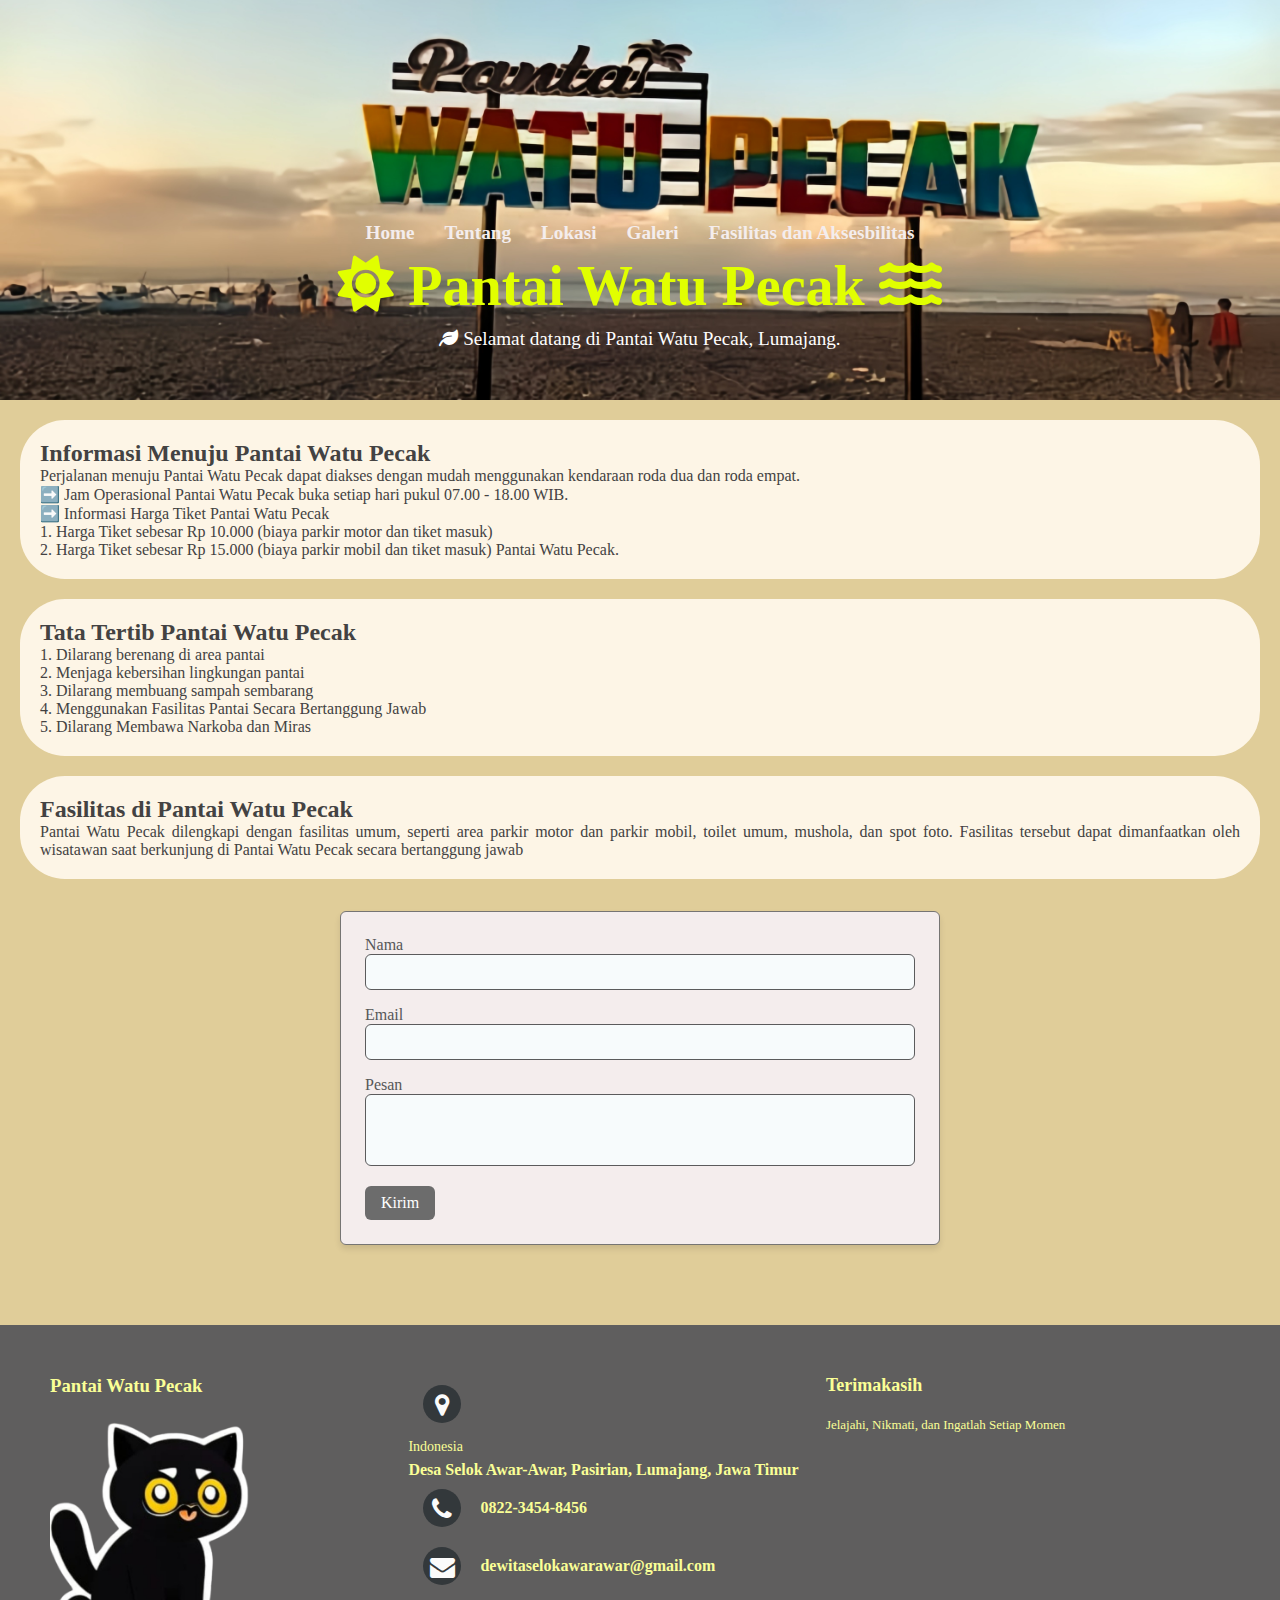
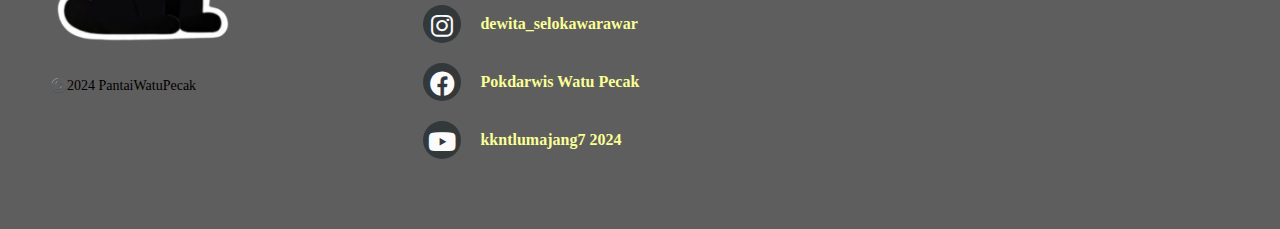
<file: index.html>
<!DOCTYPE html>
<html lang="en">
<head>
    <meta charset="UTF-8">
    <meta name="viewport" content="width=device-width, initial-scale=1, maximum-scale=1, user-scalable=no">
    <title>Pantai Watu Pecak - Surga Wisata di Lumajang</title>
    <link rel="stylesheet" href="style.css">
    <link rel="stylesheet" href="https://cdnjs.cloudflare.com/ajax/libs/font-awesome/6.0.0-beta3/css/all.min.css">
    <link rel="stylesheet" href="https://cdnjs.cloudflare.com/ajax/libs/font-awesome/4.7.0/css/font-awesome.min.css">
</head>
<body>
    <div style="text-align: justify">
   <header>
    <!-- Tombol Hamburger -->
    <div class="hamburger" onclick="toggleMenu()">
        <div class="bar"></div>
        <div class="bar"></div>
        <div class="bar"></div>
    </div>

    <!-- Navigasi -->
    <nav>
        <ul>
            <li><a href="home.html">Home</a></li>
            <li><a href="index.html">Tentang</a></li>
            <li><a href="location.html">Lokasi</a></li>
            <li><a href="gallery.html">Galeri</a></li>
            <li><a href="facilities.html">Fasilitas dan Aksesbilitas</a></li>
        </ul>
    </nav> 
        <script src="script.js"> </script>
        <div class="overlay"></div>
        <img src="images/WhatsApp Image 2024-12-17 at 08.50.34_96107325.jpg" alt="Pantai Watu Pecak" class="header-image">
        <h1>
            <div class="overlay"></div>
            <h1>
                <i class="fas fa-sun"></i> Pantai Watu Pecak <i class="fas fa-water"></i>
            </h1>
            <p>
                <i class="fas fa-leaf"></i> Selamat datang di Pantai Watu Pecak, Lumajang.
            </p> 
 </header>


    <section id="about">
        <h2>Informasi Menuju Pantai Watu Pecak</h2>
        <p>Perjalanan menuju Pantai Watu Pecak dapat diakses dengan mudah menggunakan kendaraan roda dua dan roda empat.</p>
        <p>➡️ Jam Operasional Pantai Watu Pecak buka setiap hari pukul 07.00 - 18.00 WIB.<br/> 
           ➡️ Informasi Harga Tiket Pantai Watu Pecak<br/>
            1. Harga Tiket sebesar Rp 10.000 (biaya parkir motor dan tiket masuk)<br/> 
            2. Harga Tiket sebesar Rp 15.000 (biaya parkir mobil dan tiket masuk) Pantai Watu Pecak.</p>
    </section>

    <section id="Tata Tertib Pantai Watu Pecak">
        <h2>Tata Tertib Pantai Watu Pecak</h2>
        <p>1. Dilarang berenang di area pantai</p>
        <p>2. Menjaga kebersihan lingkungan pantai</p>
        <p>3. Dilarang membuang sampah sembarang</p>
        <p>4. Menggunakan Fasilitas Pantai Secara Bertanggung Jawab</p>
        <p>5. Dilarang Membawa Narkoba dan Miras</p>
    </section>

    <section id="Fasilitas dan Aksesbilitas">
        <h2>Fasilitas di Pantai Watu Pecak</h2>
        <p>Pantai Watu Pecak dilengkapi dengan fasilitas umum, seperti area parkir motor dan parkir mobil, toilet umum, mushola, dan spot foto.
            Fasilitas tersebut dapat dimanfaatkan oleh wisatawan saat berkunjung di Pantai Watu Pecak secara bertanggung jawab
        </p>
    </section>

    </section>

    <form name='submit-to-google-sheet'>
        <div class="mb-3">
            <label for="name" class="form-label">Nama</label>
            <input type="text" class="form-control" id="name" aria-describedby="name" name="Nama" />
        </div>
        <div class="mb-3">
            <label for="email" class="form-label">Email</label>
            <input type="email" class="form-control" id="email" aria-describedby="email" name="Email" />
        </div>
        <div class="mb-3">
            <label for="pesan" class="form-label">Pesan</label>
            <textarea class="form-control" id="pesan" rows="3" name="Pesan"></textarea>
        </div>
        <button type="submit" class="btn btn-primary btn-kirim">Kirim</button>
        </form>
        <script>
            const scriptURL = 'https://script.google.com/macros/s/AKfycbyMg9vD2PwAyqrtf3FV-B6Zjp21jRnMVB81k-hJqpawW0wEoLpkdBUM-FwA8fPELCKyEw/exec';
            const form = document.forms['submit-to-google-sheet'];
            const btnKirim = document.querySelector('.btn-kirim');
          
            form.addEventListener('submit', (e) => {
              e.preventDefault();
              // ketika tombol submit diklik
              // tampilkan tombol loading, hilangkan tombol kirim
              btnKirim.classList.toggle('d-none');
              fetch(scriptURL, { method: 'POST', body: new FormData(form)})
                .then(response => {
                  // tampilkan tombol kirim, hilangkan tombol loading
                  btnKirim.classList.toggle('d-none');
                //reset
                    form.reset();
                  console.log('Success!', response);
                })
                .catch(error => console.error('Error!', error.message));
            });
          </script>
          <style class="css">
        /* Styling for alert */
.alert {
  padding: 1rem;
  border-radius: 0.375rem;
  border: 1px solid transparent;
  font-size: 1rem;
  box-shadow: 0 4px 6px rgba(0, 0, 0, 0.1);
}
.alert-success {
  color: #155724;
  background-color: #cce5ff;
  border-color: #004085;
  background-image: url('https://example.com/wave-pattern.png'); /* Replace with a wave-themed background image */
  background-size: cover;
}
.alert-dismissible .btn-close {
  position: absolute;
  top: 0.75rem;
  right: 1rem;
  background: none;
  border: none;
}

/* Styling for form */
form {
  max-width: 600px;
  margin: 2rem auto;
  padding: 1.5rem;
  border: 1px solid #767573;
  border-radius: 0.375rem;
  background-color:rgb(244, 237, 237);
  background-image: url('https://example.com/sand-texture.png'); /* Replace with a sand-themed background image */
  background-size: cover;
  box-shadow: 0 4px 6px rgba(0, 0, 0, 0.1);
}

.mb-3 {
  margin-bottom: 1rem;
}

.form-label {
  font-weight: 500;
  color: #565758;
}

.form-control {
  width: 100%;
  padding: 0.5rem;
  font-size: 1rem;
  border: 1px solid #5b5b5c;
  border-radius: 0.375rem;
  background-color: #f7fbfc;
  background-image: url('https://example.com/wave-light.png'); /* Replace with a subtle wave background */
}
.form-control:focus {
  border-color: #656565;
  outline: 0;
  box-shadow: 0 0 0 0.25rem rgba(107, 109, 110, 0.5);
}

textarea.form-control {
  resize: none;
}

/* Button styles */
.btn {
  padding: 0.5rem 1rem;
  font-size: 1rem;
  font-weight: 500;
  color: #fff;
  background-color: #6c6c6c;
  border: none;
  border-radius: 0.375rem;
  cursor: pointer;
  transition: background-color 0.3s;
}

.btn:hover {
  background-color: #6b6b6b;
}

.btn:disabled {
  background-color: #5f6162;
  cursor: not-allowed;
}

.btn-loading {
  display: inline-flex;
  align-items: center;
}

.spinner-border {
  margin-right: 0.5rem;
}

/* Responsive adjustments */
@media (max-width: 520px) {
  form {
    padding: 1rem;
  }

  .form-label {
    font-size: 0.875rem;
  }

  .form-control {
    font-size: 0.875rem;
  }

  .btn {
    font-size: 0.875rem;
    padding: 0.5rem 0.75rem;
  }
}

          </style>
    </body>
    </html>
    
    <footer class="footer">
      <div class="footer-left">
        <h3>Pantai Watu Pecak</h3>
        <div class="logo">
          <img src="images/Screenshot_20241228_225808-removebg-preview.png" alt="">
        </div>
          <p class="footer-copyright">©️2024 PantaiWatuPecak</p>
      </div>
        
        <div class="footer-center">
          <div>
            <i class="fa fa-map-marker"></i>
            <p><span>Indonesia</span> Desa Selok Awar-Awar, Pasirian, Lumajang, Jawa Timur</p>
          </div>
          <div>
            <i class="fa fa-phone"></i>
            <p>0822-3454-8456</p>
          </div>
          <div>
            <i class="fa fa-envelope"></i>
            <p><a href="#">dewitaselokawarawar@gmail.com</a></p>
          </div>
            <div>
            <i class="fa-brands fa-instagram"></i>
            <p><a href="#">dewita_selokawarawar</a></p>
          </div>
            <div>
            <i class="fa-brands fa-facebook"></i>
            <p><a href="#">Pokdarwis Watu Pecak</a></p>
          </div>
            <div>
            <i class="fa-brands fa-youtube"></i>
            <p><a href="#">kkntlumajang7 2024</a></p>
          </div>
        </div>
        <div class="footer-right">
          <p class="footer-about">
          <span>Terimakasih</span>
          Jelajahi, Nikmati, dan Ingatlah Setiap Momen
          </p>
        </div>


    </footer>
    
    
    

</body>
</html>
</file>
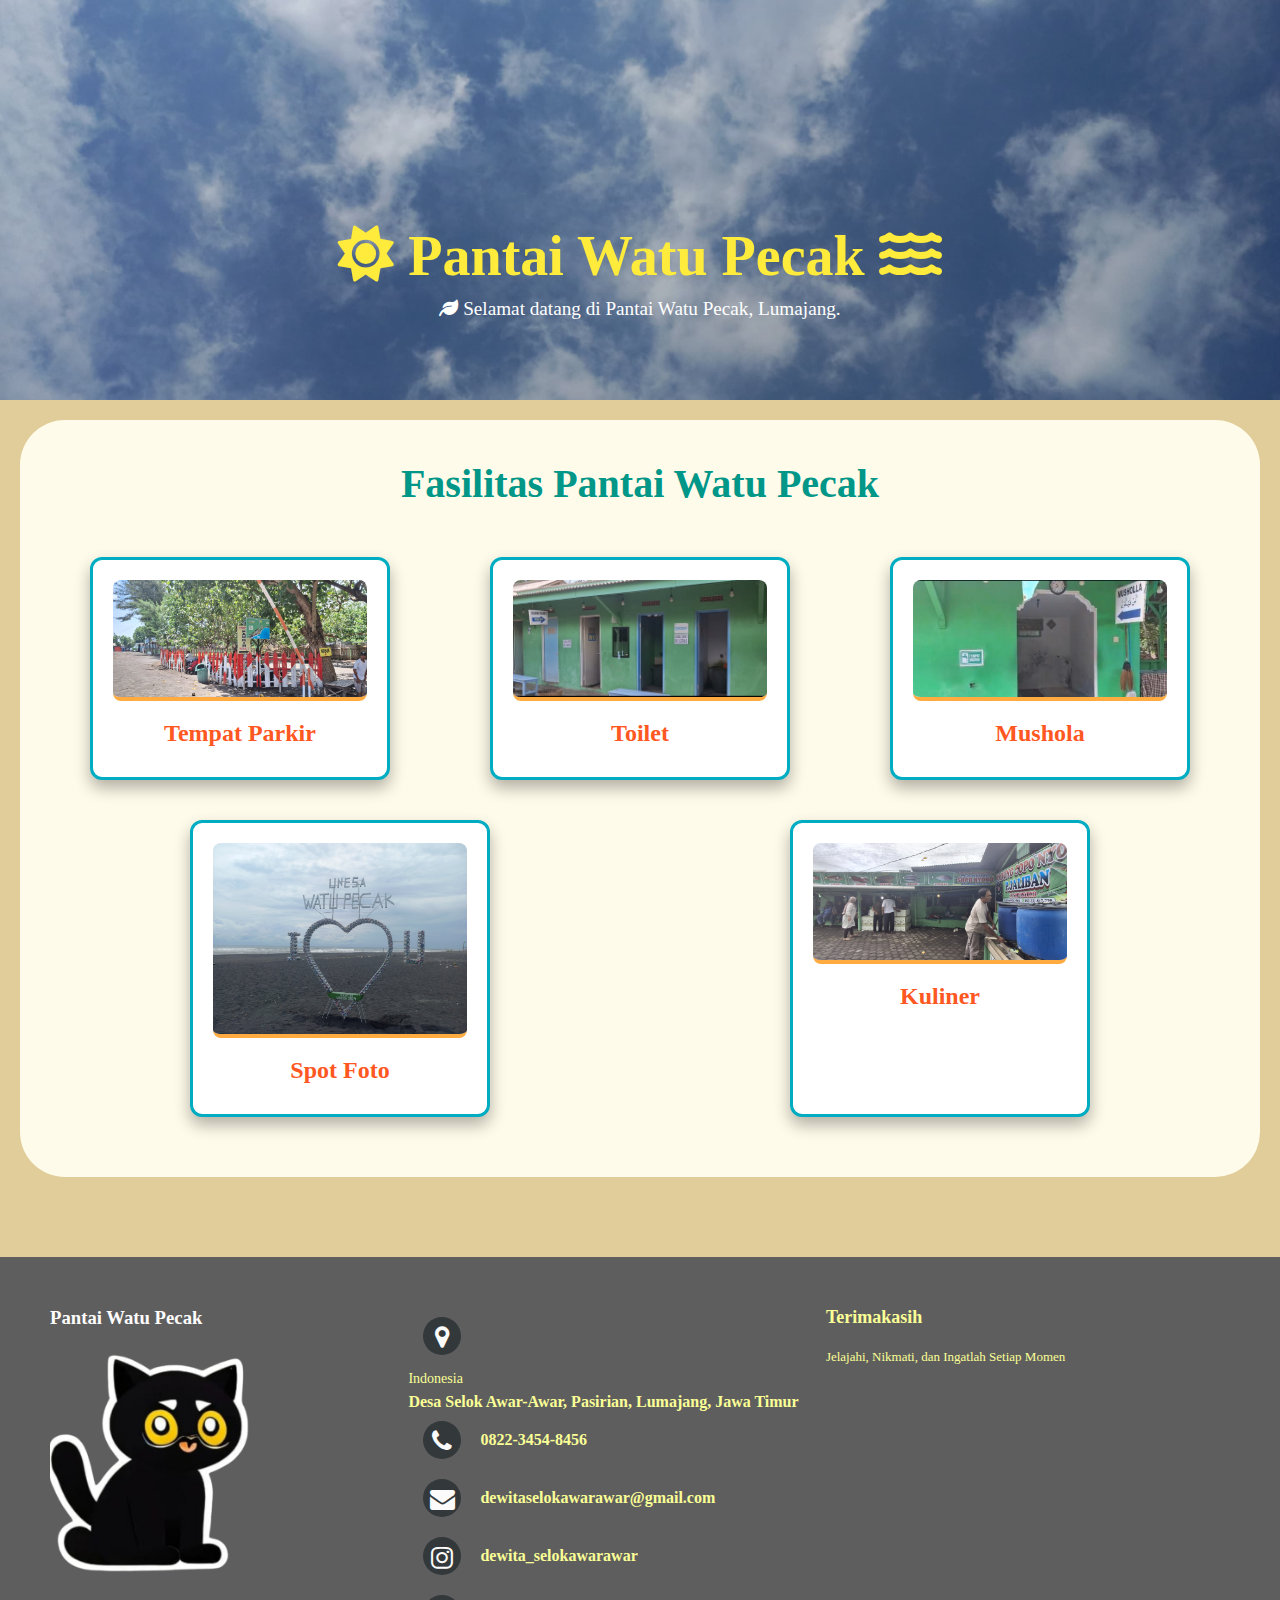
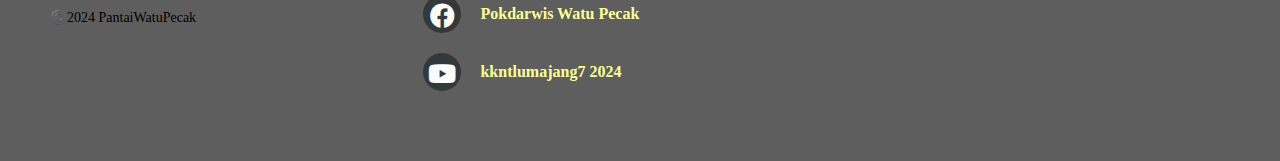
<file: facilities.html>
<!DOCTYPE html>
<html lang="id">
<head>
    <meta charset="UTF-8">
    <meta name="viewport" content="width=device-width, initial-scale=1, maximum-scale=1, user-scalable=no">
    <title>Pantai Watu Pecak - Home</title>
    <link rel="stylesheet" href="style.css">
    <link rel="stylesheet" href="https://cdnjs.cloudflare.com/ajax/libs/font-awesome/6.0.0-beta3/css/all.min.css">
    <link rel="stylesheet" href="https://cdnjs.cloudflare.com/ajax/libs/font-awesome/4.7.0/css/font-awesome.min.css">
</head>
<body>
    <header>
        <div class="overlay"></div>
    <img src="images/awan.jpg" alt="Pantai Watu Pecak" class="header-image">
    <h1>
        <div class="overlay"></div>
        <h1>
            <i class="fas fa-sun"></i> Pantai Watu Pecak <i class="fas fa-water"></i>
        </h1>
        <p>
            <i class="fas fa-leaf"></i> Selamat datang di Pantai Watu Pecak, Lumajang.
        </p>
    </header>

    <section id="aktivitas">
        <h2>Fasilitas Pantai Watu Pecak</h2>
        <div class="activity">
            <img src="images/Tempat parkir.jpg" alt="Tempat Parkir">
            <h3>Tempat Parkir</h3>
        </div>
        <div class="activity">
            <img src="images/Toilet.jpg" alt="Toilet">
            <h3>Toilet</h3>
        </div>
        <div class="activity">
            <img src="images/musholla.jpg" alt="Musholla">
            <h3>Mushola</h3>
        </div>
        <div class="activity">
            <img src="images/Spot Foto Love.jpg" alt="Spot Foto">
            <h3>Spot Foto</h3>
        </div>
        <div class="activity">
            <img src="images/warung kuliner.jpg" alt="Kuliner">
            <h3>Kuliner</h3>
        </div>
        
        <!-- Tambahkan aktivitas lainnya dengan cara yang sama -->
    </section>

    <footer class="footer">
        <div class="footer-left">
          <h3>Pantai Watu Pecak</h3>
          <div class="logo">
            <img src="images/Screenshot_20241228_225808-removebg-preview.png" alt="">
          </div>
            <p class="footer-copyright">©️2024 PantaiWatuPecak</p>
        </div>
          
          <div class="footer-center">
            <div>
              <i class="fa fa-map-marker"></i>
              <p><span>Indonesia</span> Desa Selok Awar-Awar, Pasirian, Lumajang, Jawa Timur</p>
            </div>
            <div>
              <i class="fa fa-phone"></i>
              <p>0822-3454-8456</p>
            </div>
            <div>
              <i class="fa fa-envelope"></i>
              <p><a href="#">dewitaselokawarawar@gmail.com</a></p>
            </div>
              <div>
              <i class="fa-brands fa-instagram"></i>
              <p><a href="#">dewita_selokawarawar</a></p>
            </div>
              <div>
              <i class="fa-brands fa-facebook"></i>
              <p><a href="#">Pokdarwis Watu Pecak</a></p>
            </div>
              <div>
              <i class="fa-brands fa-youtube"></i>
              <p><a href="#">kkntlumajang7 2024</a></p>
            </div>
          </div>
          <div class="footer-right">
            <p class="footer-about">
            <span>Terimakasih</span>
            Jelajahi, Nikmati, dan Ingatlah Setiap Momen
            </p>
          </div>
  
      </footer>
</body>
</html>



<style class="css">
 * {
    margin: 0;
    padding: 0;
    box-sizing: border-box;
    font-family: 'Times New Roman', Times, serif, sans-serif;
}

body {
    background-color: rgb(224, 205, 153);
    background-size: cover;
    background-attachment: fixed;
    color: #333333;
    font-family: 'Times New Roman', Times, serif, sans-serif;
    margin: 0;
    padding: 0;
    font-size: 16px;
}

header {
    position: relative;
    color: #ffffff;
    text-align: center;
    padding: 80px 20px;
    overflow: hidden;
    height: 400px;
}

.header-image {
    width: 100%;
    height: 100%;
    object-fit: cover;
    position: absolute;
    top: 0;
    left: 0;
    z-index: -1;
}


header h1 {
    font-size: 3.5rem;
    font-weight: bold;
    color: #ffeb3b; /* Warna kuning cerah seperti matahari */
    z-index: 1;
}

header p {
    font-size: 1.2rem;
    color: #ffffff;
    z-index: 1;
}

#aktivitas {
    display: flex;
    flex-wrap: wrap;
    justify-content: space-around;
    padding: 40px 20px;
    background-color: #fffbea; /* Warna krem seperti pasir pantai */
}

#aktivitas h2 {
    width: 100%;
    text-align: center;
    font-size: 2.5rem;
    color: #009688; /* Warna hijau kebiruan */
    margin-bottom: 30px;
}

.activity {
    background: #ffffff;
    border-radius: 12px;
    box-shadow: 0 8px 16px rgba(0, 0, 0, 0.3);
    margin: 20px;
    padding: 20px;
    width: 300px;
    text-align: center;
    border: 3px solid #00acc1; /* Warna biru laut */
    transition: transform 0.3s ease;
}

.activity:hover {
    transform: scale(1.05);
}

.activity img {
    width: 100%;
    height: auto;
    border-radius: 8px;
    border-bottom: 4px solid #ffab40; /* Warna oranye terang */
}

.activity h3 {
    font-size: 1.5rem;
    color: #ff5722; /* Warna oranye gelap */
    margin: 15px 0 10px;
}
footer {
background-color: #5f5e5e;
box-sizing: border-box;
width: 100%;
text-align: left;
font: bold 16px sans-serif;
padding: 50px 50px 60px 50px;
margin-top: 80px;
}

.footer .footer-left,
.footer .footer-center,
.footer .footer-right {
    display: inline-block;
 vertical-align: top;
}
@media (max-width: 768px) {
    body {
        background-color: rgb(224, 205, 153);
        background-size: cover;
        background-attachment: fixed;
        color: rgb(67, 66, 66);
        font-family: 'Times New Roman', Times, serif, sans-serif;
        margin: 0
        padding: 0;
        font-size: 13px;
    }
    header h1 {
    font-size: 2rem;
    font-weight: bold;
    color: rgb(225, 255, 0);
    z-index: 1;
    margin-top: 0;
}
header p {
    font-size: 1rem;
    color: rgb(255, 255, 255);
    z-index: 1;
    margin-top: 5px;
}
#aktivitas {
    display: flex;
    flex-wrap: wrap;
    justify-content: space-around;
    padding: 40px 20px;
    background-color: #fffbea; /* Warna krem seperti pasir pantai */
}

#aktivitas h2 {
    width: 100%;
    text-align: center;
    font-size: 1.5rem;
    color: #009688; /* Warna hijau kebiruan */
    margin-bottom: 30px;
}

.activity {
    background: #ffffff;
    border-radius: 12px;
    box-shadow: 0 8px 16px rgba(0, 0, 0, 0.3);
    margin: 20px;
    padding: 20px;
    width: 300px;
    text-align: center;
    border: 3px solid #00acc1; /* Warna biru laut */
    transition: transform 0.3s ease;
}

.activity:hover {
    transform: scale(1.05);
}

.activity img {
    width: 100%;
    height: auto;
    border-radius: 8px;
    border-bottom: 4px solid #ffab40; /* Warna oranye terang */
}

.activity h3 {
    font-size: 1rem;
    color: #ff5722; /* Warna oranye gelap */
    margin: 15px 0 10px;
}
}
@media (max-height:800px) {
    footer {
        position: static;
    }
    header {
        padding-top: 40px;
    }
}

.footer .footer-left {
    width: 30%;
}

.footer h3 {
    color: #fdfcfc;
    margin: 0;
    padding-bottom: 25px;
    font-family: Georgia, 'Times New Roman', Times, serif;
}

.footer .footer-left img {
    width: 30%;
    vertical-align: middle;
}

.footer .footer-left .logo {
    width: 200%;
}

.footer .footer-copyright {
    color: #000000;
    font-size: 14px;
    font-weight: normal;
    margin: 0;
    padding-top: 10%;
}

.footer .footer-center {
    width: 35%;
}

.footer .footer-center i {
    background-color:  #33383b;
    color:  #fbfbfb;
    font-size: 25px;
    width: 38px;
    height: 38px;
    border-radius: 50%;
    text-align: center;
    line-height: 42px;
    margin: 10px 15px;
    vertical-align: middle;

}
 .footer .footer-center i.fa-envenlope {
    font-size: 17px;
    line-height: 38px;
 }

 .footer .footer-center p {
    display: inline-block;
    color: rgb(250, 255, 150);
    vertical-align: middle;
    margin: 0px;

 }

 .footer .footer-center p span {
    display: block;
    font-weight: normal;
    font-size: 14px;
    line-height: 2;
 }
.footer .footer-center p a {
    color: rgb(250, 255, 150);
    text-decoration: none;

}
.footer .footer-right {
    width: 30%;
}

.footer .footer-about {
    line-height: 20px;
    color: rgb(250, 255, 150);
    font-size: 13px;
    font-weight: normal;
    margin: 0px;
}

.footer .footer-about span {
    display: block;
    color: rgb(250, 255, 150);
    font-size: 18px;
    font-weight: bold;
    margin-bottom: 20px;
}

.footer .footer-media {
    margin-top: 25px;
}

.footer .footer-media a {
    display: inline-block;
    width: 50px;
    height: 50px;
    cursor: pointer;
    background-color: #33383b;
    border-radius: 50%;
    font-size: 20px;
    color: white;
    text-align: center;
    line-height: 50px;
    margin-right: 3px;
    margin-bottom: 5px;    
}

.footer .footer-media athover {
    background-color: rgb(0, 122, 82);
}

@media (max-width: 880px){
    .footer .footer-left,
    .footer .footer-center,
    .footer .footer-right {
    display: block;
    width: 100%;
    margin-bottom: 40px;
    text-align: left;
}

.footer .footer-center i {
    margin-left: 0px;x
}
}
</style>
</file>
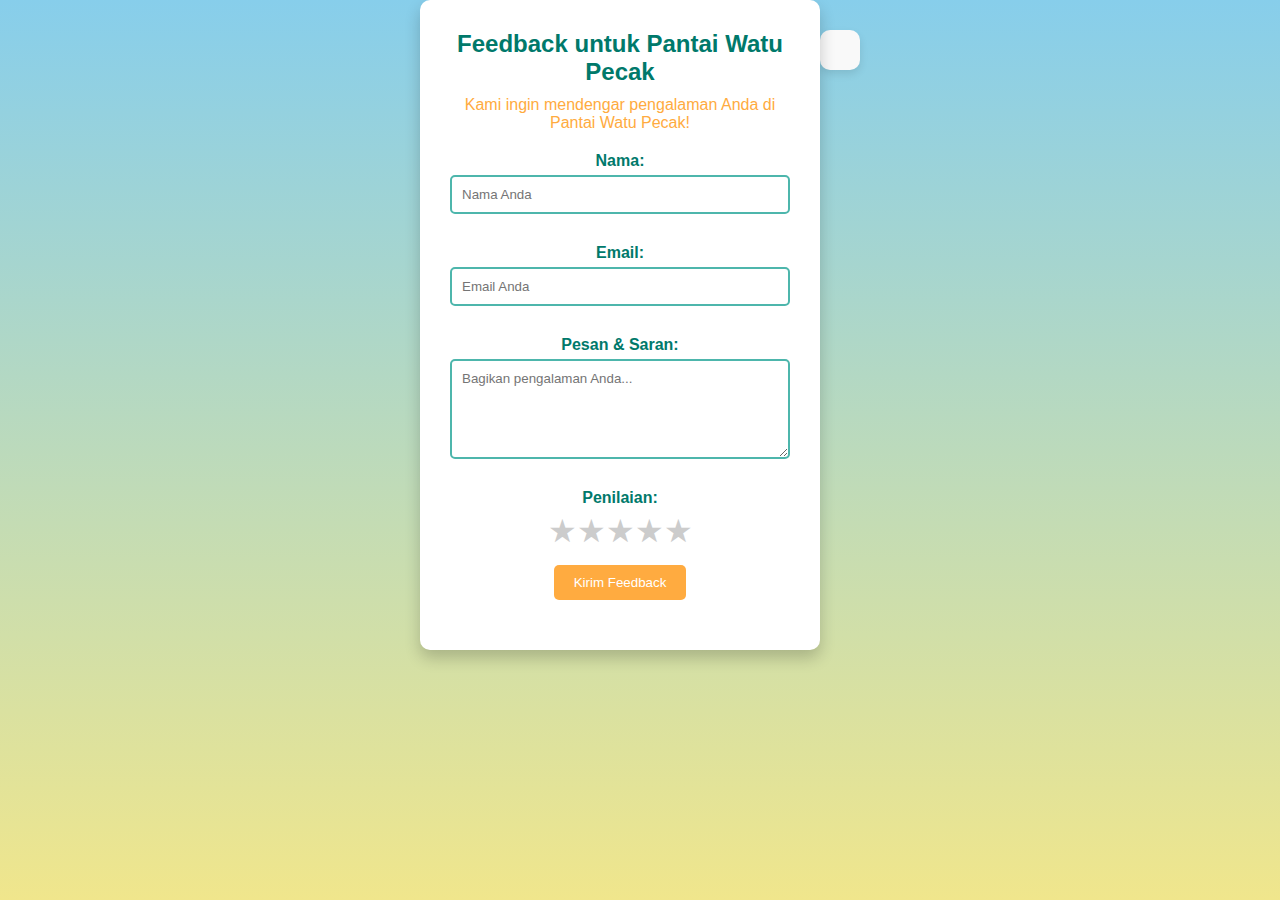
<file: feedback.html>
<head>
    <link rel="stylesheet" href="https://cdnjs.cloudflare.com/ajax/libs/font-awesome/6.0.0-beta3/css/all.min.css">
</head>
<body>

    <div class="feedback-container">
        <h2>Feedback untuk Pantai Watu Pecak</h2>
        <p>Kami ingin mendengar pengalaman Anda di Pantai Watu Pecak!</p>
        <form id="feedbackForm">
            <label for="name">Nama:</label>
            <input type="text" id="name" name="name" placeholder="Nama Anda" required>

            <label for="email">Email:</label>
            <input type="email" id="email" name="email" placeholder="Email Anda" required>

            <label for="message">Pesan & Saran:</label>
            <textarea id="message" name="message" placeholder="Bagikan pengalaman Anda..." required></textarea>
            <label for="rating">Penilaian:</label>
            <div class="star-rating">
                <span class="star" data-value="1">&#9733;</span>
                <span class="star" data-value="2">&#9733;</span>
                <span class="star" data-value="3">&#9733;</span>
                <span class="star" data-value="4">&#9733;</span>
                <span class="star" data-value="5">&#9733;</span>
            </div>
            <input type="hidden" id="rating" name="rating" value="">

            <button type="submit">Kirim Feedback</button>
            <p id="formMessage"></p>
        </form>
    </div>

    <!-- Div untuk menampilkan hasil feedback -->
    <div id="feedbackResults" class="feedback-results"></div>
</div>

    <script src="script.js"></script>
</body>
</html>



<style class="css">
 * {
    margin: 0;
    padding: 0;
    box-sizing: border-box;
    font-family: 'Comic Sans MS', sans-serif;
}

body {
    background-image: linear-gradient(to bottom, #87CEEB, #f0e68c); /* Gradasi langit biru dan pasir */
    background-size: cover;
    background-attachment: fixed;
    display: flex;
    justify-content: center;
    align-items: flex-start;
    height: 100vh;
    margin: 0;
    padding: 0;
}

.feedback-container {
    background: #ffffff;
    padding: 30px;
    border-radius: 10px;
    box-shadow: 0 8px 16px rgba(0, 0, 0, 0.2);
    max-width: 400px;
    width: 100%;
    text-align: center;
    /* Menyelaraskan secara vertikal dan horizontal */
    position: relative;
    z-index: 1;
}

.feedback-container h2 {
    color: #00796b; /* Warna hijau kebiruan */
    margin-bottom: 10px;
}

.feedback-container p {
    color: #ffab40; /* Warna oranye */
    margin-bottom: 20px;
    font-size: 1rem;
}

form label {
    display: block;
    color: #00796b;
    font-weight: bold;
    margin: 15px 0 5px;
}

.star-rating {
    display: flex;
    justify-content: center;
    margin-bottom: 15px;
}

.star {
    font-size: 2rem;
    color: #cccccc; /* Warna bintang default */
    cursor: pointer;
    transition: color 0.2s;
}

.star:hover, .star.selected {
    color: #ffab40; /* Warna bintang saat dipilih */
}

form input, form textarea {
    width: 100%;
    padding: 10px;
    border: 2px solid #4db6ac;
    border-radius: 5px;
    margin-bottom: 15px;
}

form input:focus, form textarea:focus {
    border-color: #00796b;
    outline: none;
}

form textarea {
    resize: vertical;
    height: 100px;
}

button[type="submit"] {
    background-color: #ffab40;
    color: #fff;
    border: none;
    padding: 10px 20px;
    border-radius: 5px;
    cursor: pointer;
    transition: background-color 0.3s ease;
}

button[type="submit"]:hover {
    background-color: #ff6f00; /* Oranye lebih gelap */
}

#formMessage {
    color: #00796b;
    font-size: 1rem;
    margin-top: 15px;
}

.feedback-results {
    margin-top: 30px;
    padding: 20px;
    background-color: #f9f9f9;
    border-radius: 10px;
    box-shadow: 0 4px 8px rgba(0, 0, 0, 0.1);
}

.feedback-item {
    border-bottom: 1px solid #cccccc;
    padding: 15px 0;
}

.feedback-item:last-child {
    border-bottom: none;
}

.feedback-item h3 {
    font-size: 1.2rem;
    color: #00796b;
}

.feedback-item p {
    color: #333;
    margin: 5px 0;
}

.feedback-item .rating {
    color: #ffab40;
}

/* Responsif - Mobile dan Tablet */
@media (max-width: 768px) {
    .feedback-container {
        padding: 20px;
        margin-top: 30px;
    }

    h2 {
        font-size: 1.8rem;
    }

    .star-rating {
        flex-direction: column;
    }

    .star {
        font-size: 1.5rem;
        margin-bottom: 5px;
    }

    .feedback-item h3 {
        font-size: 1rem;
    }

    .feedback-item p {
        font-size: 0.9rem;
    }
}

@media (max-width: 480px) {
    .feedback-container {
        padding: 15px;
        margin-top: 20px;
    }

    h2 {
        font-size: 1.5rem;
    }

    .star-rating {
        flex-direction: column;
        align-items: flex-start;
    }

    .star {
        font-size: 1.2rem;
    }

    .feedback-item h3 {
        font-size: 0.9rem;
    }

    .feedback-item p {
        font-size: 0.8rem;
    }
}

</style>
</file>
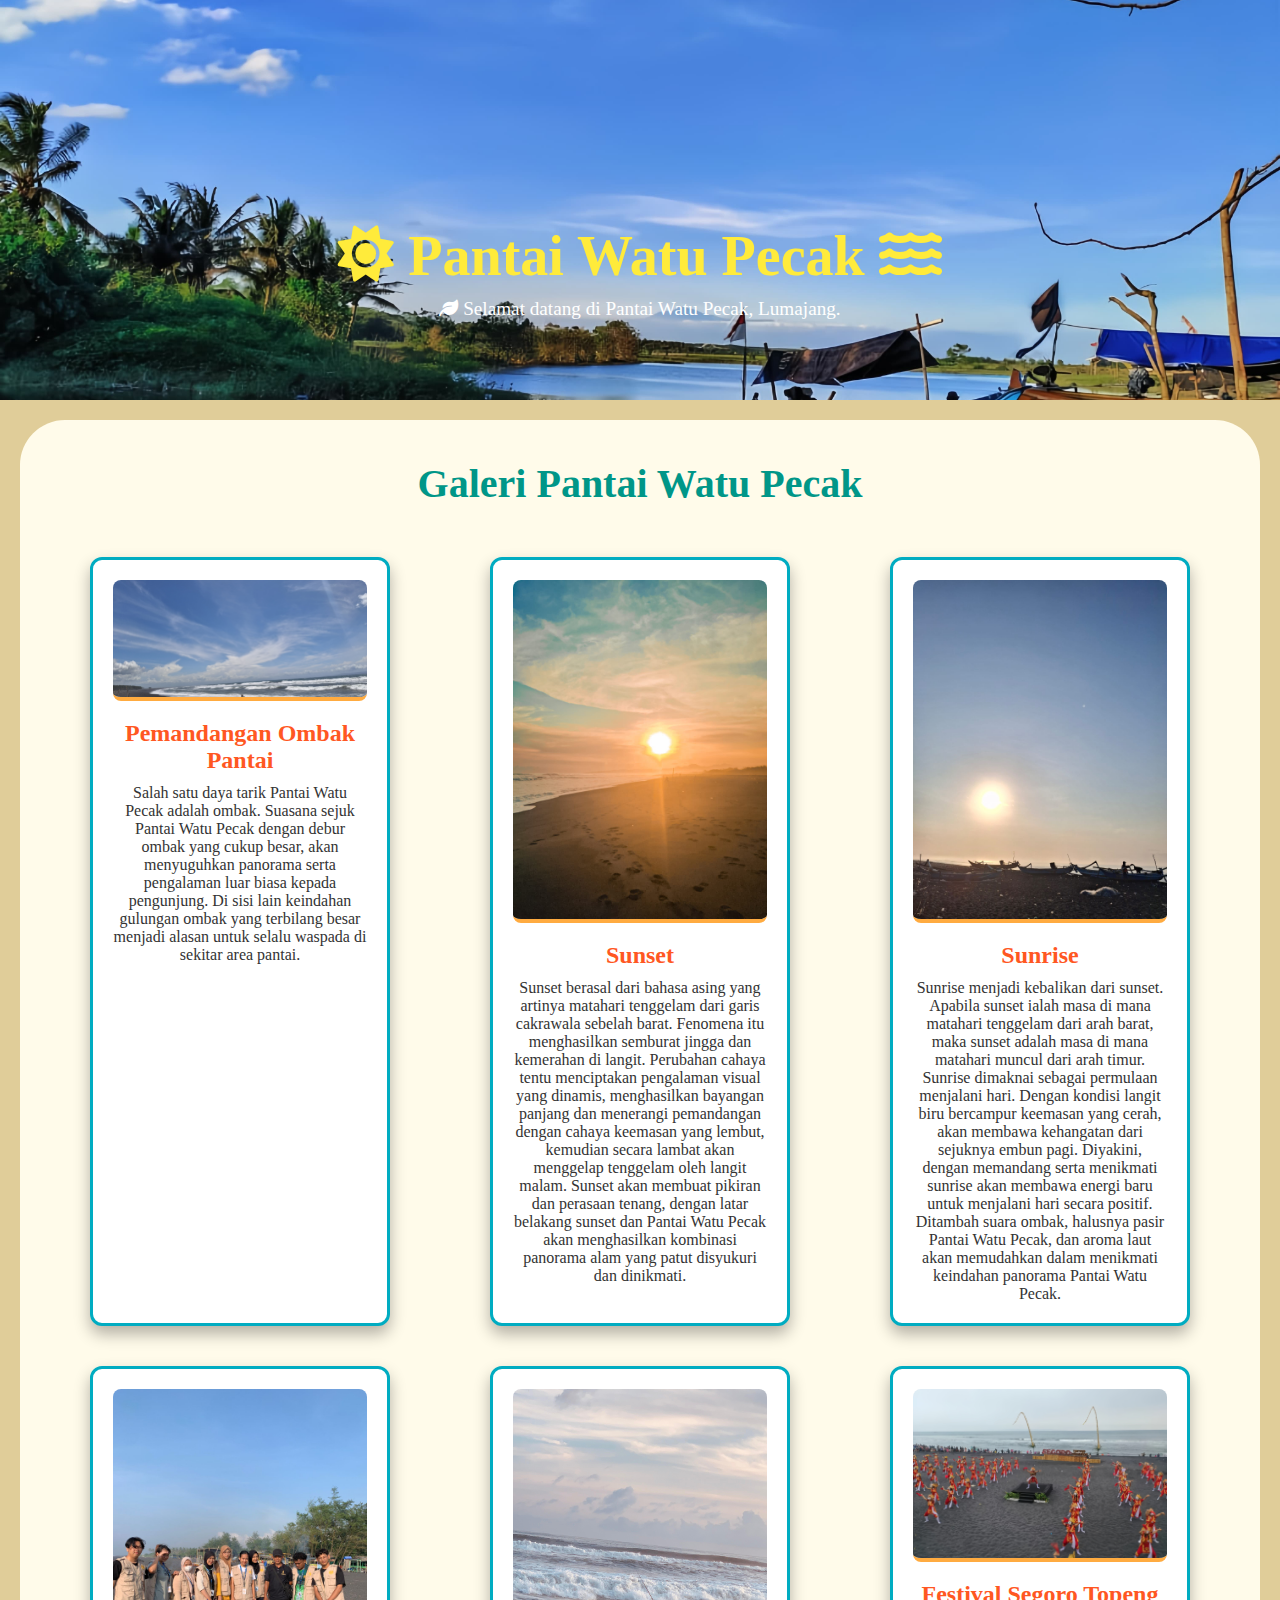
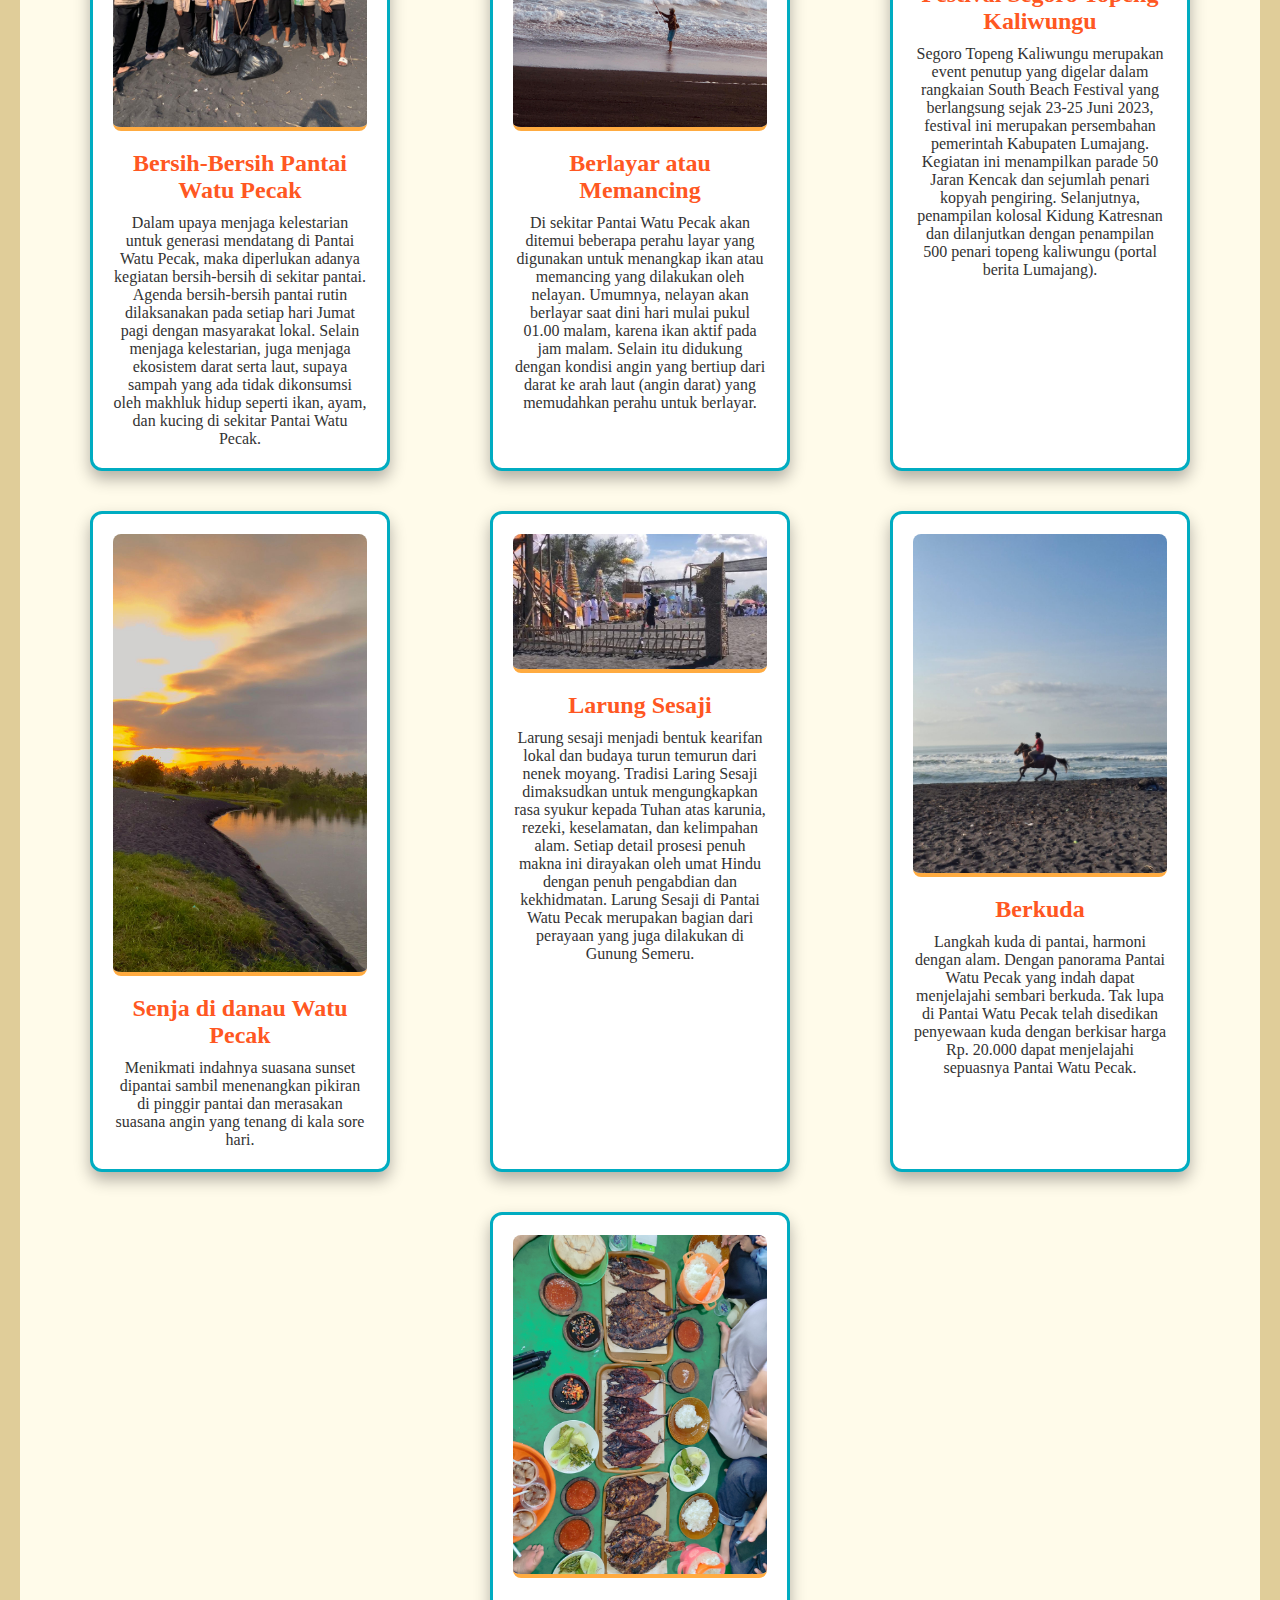
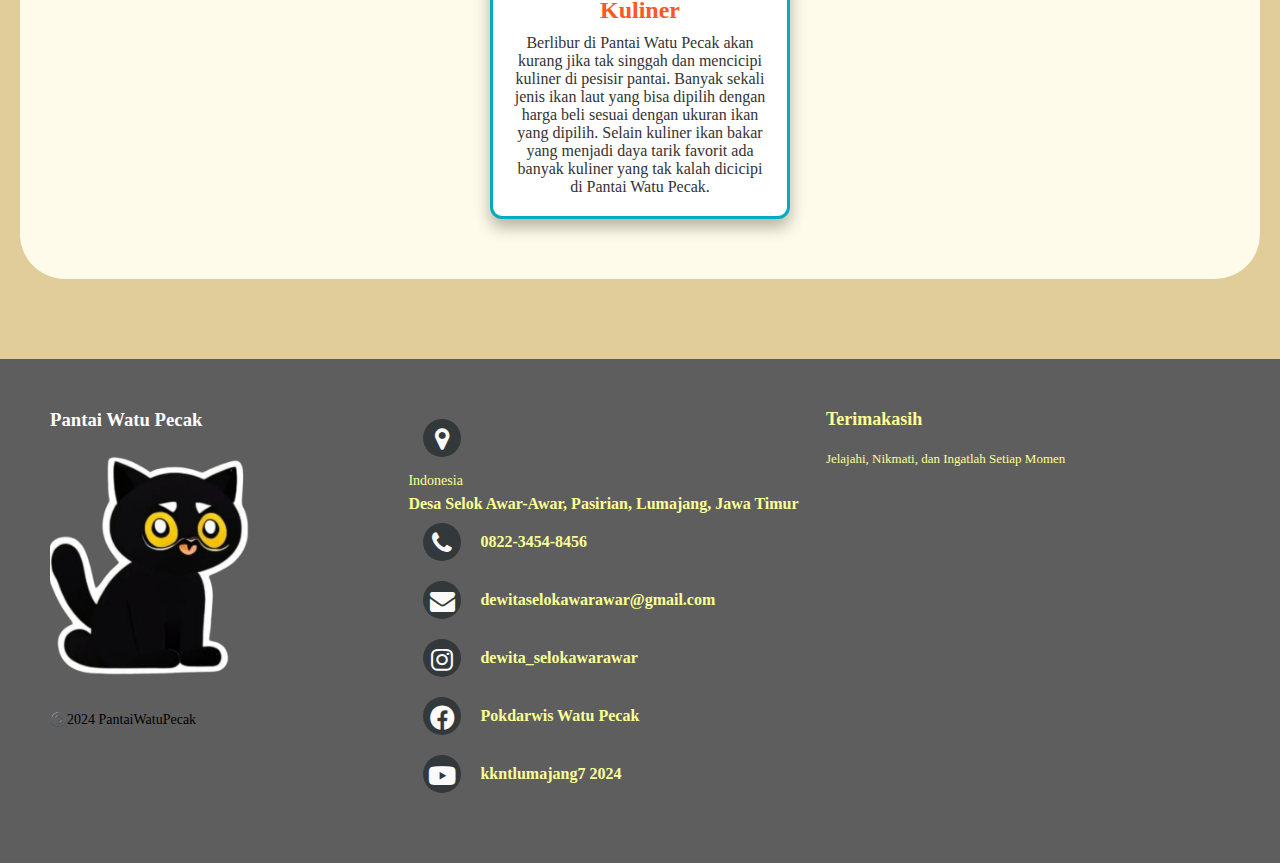
<file: gallery.html>
<!DOCTYPE html>
<html lang="id">
<head>
    <meta charset="UTF-8">
    <meta name="viewport" content="width=device-width, initial-scale=1, maximum-scale=1, user-scalable=no">
    <title>Pantai Watu Pecak - Home</title>
    <link rel="stylesheet" href="style.css">
    <link rel="stylesheet" href="https://cdnjs.cloudflare.com/ajax/libs/font-awesome/6.0.0-beta3/css/all.min.css">
    <link rel="stylesheet" href="https://cdnjs.cloudflare.com/ajax/libs/font-awesome/4.7.0/css/font-awesome.min.css">
</head>
<body>
    <header>
        <div class="overlay"></div>
    <img src="images/WhatsApp Image 2024-11-12 at 10.43.25_16aa249b.jpg" alt="Pantai Watu Pecak" class="header-image">
    <h1>
        <div class="overlay"></div>
        <h1>
            <i class="fas fa-sun"></i> Pantai Watu Pecak <i class="fas fa-water"></i>
        </h1>
        <p>
            <i class="fas fa-leaf"></i> Selamat datang di Pantai Watu Pecak, Lumajang.
        </p>
    </header>

    <section id="aktivitas">
        <h2>Galeri Pantai Watu Pecak</h2>
        <div class="activity">
            <img src="images/ombak pantai.jpg" alt="Pemandangan Ombak">
            <h3>Pemandangan Ombak Pantai</h3>
            <p>Salah satu daya tarik Pantai Watu Pecak adalah ombak. Suasana sejuk Pantai Watu Pecak dengan debur ombak yang cukup besar, akan menyuguhkan panorama serta pengalaman luar biasa kepada pengunjung. Di sisi lain keindahan gulungan ombak yang terbilang besar menjadi alasan untuk selalu waspada di sekitar area pantai.</p>
        </div>
        <div class="activity">
            <img src="images/sunset.jpg" alt="Sunset">
            <h3>Sunset</h3>
            <p>Sunset berasal dari bahasa asing yang artinya matahari tenggelam dari garis cakrawala sebelah barat. Fenomena itu menghasilkan semburat jingga dan kemerahan di langit. Perubahan cahaya tentu menciptakan pengalaman visual yang dinamis, menghasilkan bayangan panjang dan menerangi pemandangan dengan cahaya keemasan yang lembut, kemudian secara lambat akan menggelap tenggelam oleh langit malam. Sunset akan membuat pikiran dan perasaan tenang, dengan latar belakang sunset dan Pantai Watu Pecak akan menghasilkan kombinasi panorama alam yang patut disyukuri dan dinikmati.</p>
        </div>
        <div class="activity">
            <img src="images/sunrise.jpg" alt="Sunrise">
            <h3>Sunrise</h3>
            <p>Sunrise menjadi kebalikan dari sunset. Apabila sunset ialah masa di mana matahari tenggelam dari arah barat, maka sunset adalah masa di mana matahari muncul dari arah timur. Sunrise dimaknai sebagai permulaan menjalani hari. Dengan kondisi langit biru bercampur keemasan yang cerah, akan membawa kehangatan dari sejuknya embun pagi. Diyakini, dengan memandang serta menikmati sunrise akan membawa energi baru untuk menjalani hari secara positif. Ditambah suara ombak, halusnya pasir Pantai Watu Pecak, dan aroma laut akan memudahkan dalam menikmati keindahan panorama Pantai Watu Pecak.</p>
        </div>
        <div class="activity">
            <img src="images/Bersih-Bersih Pantai.jpg" alt="Bersih-bersih">
            <h3>Bersih-Bersih Pantai Watu Pecak</h3>
            <p>Dalam upaya menjaga kelestarian untuk generasi mendatang di Pantai Watu Pecak, maka diperlukan adanya kegiatan bersih-bersih di sekitar pantai. Agenda bersih-bersih pantai rutin dilaksanakan pada setiap hari Jumat pagi dengan masyarakat lokal. Selain menjaga kelestarian, juga menjaga ekosistem darat serta laut, supaya sampah yang ada tidak dikonsumsi oleh makhluk hidup seperti ikan, ayam, dan kucing di sekitar Pantai Watu Pecak.</p>
        </div>
        <div class="activity">
            <img src="images/Memancing.jpg" alt="Memancing">
            <h3>Berlayar atau Memancing</h3>
            <p>Di sekitar Pantai Watu Pecak akan ditemui beberapa perahu layar yang digunakan untuk menangkap ikan atau memancing yang dilakukan oleh nelayan. Umumnya, nelayan akan berlayar saat dini hari mulai pukul 01.00 malam, karena ikan aktif pada jam malam. Selain itu didukung dengan kondisi angin yang bertiup dari darat ke arah laut (angin darat) yang memudahkan perahu untuk berlayar.</p>
        </div>
        <div class="activity">
            <img src="images/Festival Segoro Topeng Kaliwungu.jpg" alt="Segoro topeng kaliwungu">
            <h3>Festival Segoro Topeng Kaliwungu</h3>
            <p>Segoro Topeng Kaliwungu merupakan event penutup yang digelar dalam rangkaian South Beach Festival yang berlangsung sejak 23-25 Juni 2023, festival ini merupakan persembahan pemerintah Kabupaten Lumajang. Kegiatan ini menampilkan parade 50 Jaran Kencak dan sejumlah penari kopyah pengiring. Selanjutnya, penampilan kolosal Kidung Katresnan dan dilanjutkan dengan penampilan 500 penari topeng kaliwungu (portal berita Lumajang).</p>
        </div>
        <div class="activity">
            <img src="images/Senja di Danau.jpg" alt="Berkuda">
            <h3>Senja di danau Watu Pecak</h3>
            <p>Menikmati indahnya suasana sunset dipantai sambil menenangkan pikiran di pinggir pantai dan merasakan suasana angin yang tenang di kala sore hari.</p>
        </div>
        <div class="activity">
            <img src="images/larung sesaji.jpg" alt="Larung Sesaji">
            <h3>Larung Sesaji</h3>
            <p>Larung sesaji menjadi bentuk kearifan lokal dan budaya turun temurun dari nenek moyang. Tradisi Laring Sesaji dimaksudkan untuk mengungkapkan rasa syukur kepada Tuhan atas karunia, rezeki, keselamatan, dan kelimpahan alam. Setiap detail prosesi penuh makna ini dirayakan oleh umat Hindu dengan penuh pengabdian dan kekhidmatan. Larung Sesaji di Pantai Watu Pecak merupakan bagian dari perayaan yang juga dilakukan di Gunung Semeru.</p>
        </div>
        <div class="activity">
            <img src="images/berkuda.jpg" alt="Berkuda">
            <h3>Berkuda</h3>
            <p>Langkah kuda di pantai, harmoni dengan alam. Dengan panorama Pantai Watu Pecak yang indah dapat menjelajahi sembari berkuda. Tak lupa di Pantai Watu Pecak telah disedikan penyewaan kuda dengan berkisar harga Rp. 20.000 dapat menjelajahi sepuasnya Pantai Watu Pecak.</p>
        </div>
        <div class="activity">
            <img src="images/Kuliner.jpg" alt="Food">
            <h3>Kuliner</h3>
            <p>Berlibur di Pantai Watu Pecak akan kurang jika tak singgah dan mencicipi kuliner di pesisir pantai. Banyak sekali jenis ikan laut yang bisa dipilih dengan harga beli sesuai dengan ukuran ikan yang dipilih. Selain kuliner ikan bakar yang menjadi daya tarik favorit ada banyak kuliner yang tak kalah dicicipi di Pantai Watu Pecak. 
        
        <!-- Tambahkan aktivitas lainnya dengan cara yang sama -->
    </section>

    <footer class="footer">
        <div class="footer-left">
          <h3>Pantai Watu Pecak</h3>
          <div class="logo">
            <img src="images/Screenshot_20241228_225808-removebg-preview.png" alt="">
          </div>
            <p class="footer-copyright">©️2024 PantaiWatuPecak</p>
        </div>
          
          <div class="footer-center">
            <div>
              <i class="fa fa-map-marker"></i>
              <p><span>Indonesia</span> Desa Selok Awar-Awar, Pasirian, Lumajang, Jawa Timur</p>
            </div>
            <div>
              <i class="fa fa-phone"></i>
              <p>0822-3454-8456</p>
            </div>
            <div>
              <i class="fa fa-envelope"></i>
              <p><a href="#">dewitaselokawarawar@gmail.com</a></p>
            </div>
              <div>
              <i class="fa-brands fa-instagram"></i>
              <p><a href="#">dewita_selokawarawar</a></p>
            </div>
              <div>
              <i class="fa-brands fa-facebook"></i>
              <p><a href="#">Pokdarwis Watu Pecak</a></p>
            </div>
              <div>
              <i class="fa-brands fa-youtube"></i>
              <p><a href="#">kkntlumajang7 2024</a></p>
            </div>
          </div>
          <div class="footer-right">
            <p class="footer-about">
            <span>Terimakasih</span>
            Jelajahi, Nikmati, dan Ingatlah Setiap Momen
            </p>
          </div>
  
      </footer>
</body>
</html>



<style class="css">
 * {
    margin: 0;
    padding: 0;
    box-sizing: border-box;
    font-family: 'Times New Roman', Times, serif, sans-serif;
}

body {
    background-color: rgb(224, 205, 153);
    background-size: cover;
    background-attachment: fixed;
    color: #333333;
    font-family: 'Times New Roman', Times, serif, sans-serif;
    margin: 0;
    padding: 0;
    font-size: 16px;
}

header {
    position: relative;
    color: #ffffff;
    text-align: center;
    padding: 80px 20px;
    overflow: hidden;
    height: 400px;
}

.header-image {
    width: 100%;
    height: 100%;
    object-fit: cover;
    position: absolute;
    top: 0;
    left: 0;
    z-index: -1;
}


header h1 {
    font-size: 3.5rem;
    font-weight: bold;
    color: #ffeb3b; /* Warna kuning cerah seperti matahari */
    z-index: 1;
}

header p {
    font-size: 1.2rem;
    color: #ffffff;
    z-index: 1;
}

#aktivitas {
    display: flex;
    flex-wrap: wrap;
    justify-content: space-around;
    padding: 40px 20px;
    background-color: #fffbea; /* Warna krem seperti pasir pantai */
}

#aktivitas h2 {
    width: 100%;
    text-align: center;
    font-size: 2.5rem;
    color: #009688; /* Warna hijau kebiruan */
    margin-bottom: 30px;
}

.activity {
    background: #ffffff;
    border-radius: 12px;
    box-shadow: 0 8px 16px rgba(0, 0, 0, 0.3);
    margin: 20px;
    padding: 20px;
    width: 300px;
    text-align: center;
    border: 3px solid #00acc1; /* Warna biru laut */
    transition: transform 0.3s ease;
}

.activity:hover {
    transform: scale(1.05);
}

.activity img {
    width: 100%;
    height: auto;
    border-radius: 8px;
    border-bottom: 4px solid #ffab40; /* Warna oranye terang */
}

.activity h3 {
    font-size: 1.5rem;
    color: #ff5722; /* Warna oranye gelap */
    margin: 15px 0 10px;
}

footer {
background-color: #5f5e5e;
box-sizing: border-box;
width: 100%;
text-align: left;
font: bold 16px sans-serif;
padding: 50px 50px 60px 50px;
margin-top: 80px;
}

.footer .footer-left,
.footer .footer-center,
.footer .footer-right {
    display: inline-block;
 vertical-align: top;
}
@media (max-width: 768px) {
    body {
        background-color: rgb(224, 205, 153);
        background-size: cover;
        background-attachment: fixed;
        color: rgb(67, 66, 66);
        font-family: 'Times New Roman', Times, serif, sans-serif;
        margin: 0
        padding: 0;
        font-size: 13px;
    }
    header h1 {
    font-size: 2rem;
    font-weight: bold;
    color: rgb(225, 255, 0);
    z-index: 1;
    margin-top: 0;
}
header p {
    font-size: 1rem;
    color: rgb(255, 255, 255);
    z-index: 1;
    margin-top: 5px;
}
#aktivitas {
    display: flex;
    flex-wrap: wrap;
    justify-content: space-around;
    padding: 40px 20px;
    background-color: #fffbea; /* Warna krem seperti pasir pantai */
}

#aktivitas h2 {
    width: 100%;
    text-align: center;
    font-size: 1.5rem;
    color: #009688; /* Warna hijau kebiruan */
    margin-bottom: 30px;
}

.activity {
    background: #ffffff;
    border-radius: 12px;
    box-shadow: 0 8px 16px rgba(0, 0, 0, 0.3);
    margin: 20px;
    padding: 20px;
    width: 300px;
    text-align: center;
    border: 3px solid #00acc1; /* Warna biru laut */
    transition: transform 0.3s ease;
}

.activity:hover {
    transform: scale(1.05);
}

.activity img {
    width: 100%;
    height: auto;
    border-radius: 8px;
    border-bottom: 4px solid #ffab40; /* Warna oranye terang */
}

.activity h3 {
    font-size: 1rem;
    color: #ff5722; /* Warna oranye gelap */
    margin: 15px 0 10px;
}
}
@media (max-height:800px) {
    footer {
        position: static;
    }
    header {
        padding-top: 40px;
    }
}

.footer .footer-left {
    width: 30%;
}

.footer h3 {
    color: #fdfcfc;
    margin: 0;
    padding-bottom: 25px;
    font-family: Georgia, 'Times New Roman', Times, serif;
}

.footer .footer-left img {
    width: 30%;
    vertical-align: middle;
}

.footer .footer-left .logo {
    width: 200%;
}

.footer .footer-copyright {
    color: #000000;
    font-size: 14px;
    font-weight: normal;
    margin: 0;
    padding-top: 10%;
}

.footer .footer-center {
    width: 35%;
}

.footer .footer-center i {
    background-color:  #33383b;
    color:  #fbfbfb;
    font-size: 25px;
    width: 38px;
    height: 38px;
    border-radius: 50%;
    text-align: center;
    line-height: 42px;
    margin: 10px 15px;
    vertical-align: middle;

}
 .footer .footer-center i.fa-envenlope {
    font-size: 17px;
    line-height: 38px;
 }

 .footer .footer-center p {
    display: inline-block;
    color: rgb(250, 255, 150);
    vertical-align: middle;
    margin: 0px;

 }

 .footer .footer-center p span {
    display: block;
    font-weight: normal;
    font-size: 14px;
    line-height: 2;
 }
.footer .footer-center p a {
    color: rgb(250, 255, 150);
    text-decoration: none;

}
.footer .footer-right {
    width: 30%;
}

.footer .footer-about {
    line-height: 20px;
    color: rgb(250, 255, 150);
    font-size: 13px;
    font-weight: normal;
    margin: 0px;
}

.footer .footer-about span {
    display: block;
    color: rgb(250, 255, 150);
    font-size: 18px;
    font-weight: bold;
    margin-bottom: 20px;
}

.footer .footer-media {
    margin-top: 25px;
}

.footer .footer-media a {
    display: inline-block;
    width: 50px;
    height: 50px;
    cursor: pointer;
    background-color: #33383b;
    border-radius: 50%;
    font-size: 20px;
    color: white;
    text-align: center;
    line-height: 50px;
    margin-right: 3px;
    margin-bottom: 5px;    
}

.footer .footer-media athover {
    background-color: rgb(0, 122, 82);
}

@media (max-width: 880px){
    .footer .footer-left,
    .footer .footer-center,
    .footer .footer-right {
    display: block;
    width: 100%;
    margin-bottom: 40px;
    text-align: left;
}

.footer .footer-center i {
    margin-left: 0px;x
}
}
</style>
</file>
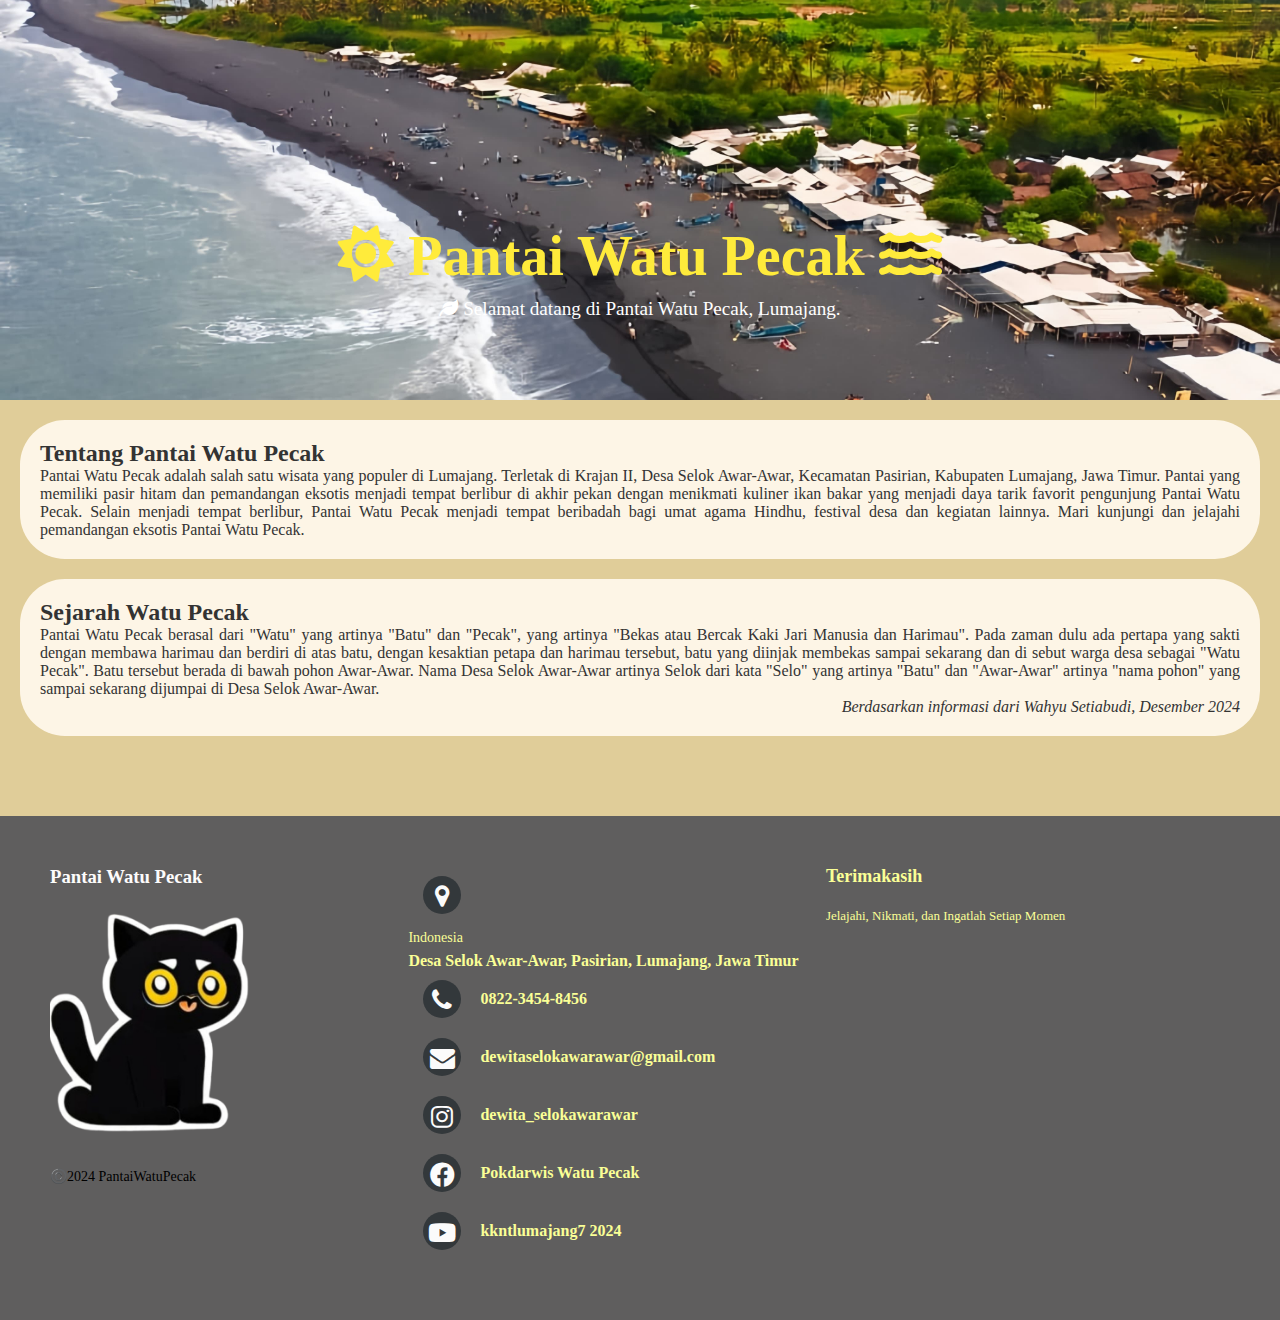
<file: home.html>
<!DOCTYPE html>
<html lang="id">
<head>
    <meta charset="UTF-8">
    <meta name="viewport" content="width=device-width, initial-scale=1.0">
    <title>Pantai Watu Pecak - Home</title>
    <link rel="stylesheet" href="style.css">
    <link rel="stylesheet" href="https://cdnjs.cloudflare.com/ajax/libs/font-awesome/6.0.0-beta3/css/all.min.css">
    <link rel="stylesheet" href="https://cdnjs.cloudflare.com/ajax/libs/font-awesome/4.7.0/css/font-awesome.min.css">
</head>
<body>
    <div style="text-align: justify">
    <header>
        <div class="overlay"></div>
    <img src="images/tentang.jpg" alt="Pantai Watu Pecak" class="header-image">
    <h1>
        <div class="overlay"></div>
        <h1>
            <i class="fas fa-sun"></i> Pantai Watu Pecak <i class="fas fa-water"></i>
        </h1>
        <p>
            <i class="fas fa-leaf"></i> Selamat datang di Pantai Watu Pecak, Lumajang.
        </p>
    </header>
    
    <main>
        <section id="intro">
            <h2>Tentang Pantai Watu Pecak</h2>
            <p>
                Pantai Watu Pecak adalah salah satu wisata yang populer di Lumajang. Terletak di Krajan II, Desa Selok Awar-Awar, Kecamatan Pasirian, Kabupaten Lumajang, Jawa Timur. 
                Pantai yang memiliki pasir hitam dan pemandangan eksotis menjadi tempat berlibur di akhir pekan dengan menikmati kuliner ikan bakar yang menjadi daya tarik 
                favorit pengunjung Pantai Watu Pecak. Selain menjadi tempat berlibur, Pantai Watu Pecak menjadi tempat beribadah bagi umat agama Hindhu, festival desa dan kegiatan lainnya. 
                Mari kunjungi dan jelajahi pemandangan eksotis Pantai Watu Pecak. 
            <p>
              
            </p>
        </section>

        <section id="history">
            <h2>Sejarah Watu Pecak</h2>
            <p>
                Pantai Watu Pecak berasal dari "Watu" yang artinya "Batu" dan "Pecak", yang artinya "Bekas atau Bercak Kaki Jari Manusia dan Harimau".
                Pada zaman dulu ada pertapa yang sakti dengan membawa harimau dan berdiri di atas batu, dengan kesaktian petapa dan harimau tersebut, 
                batu yang diinjak membekas sampai sekarang dan di sebut warga desa sebagai "Watu Pecak". Batu tersebut berada di bawah pohon Awar-Awar.
                Nama Desa Selok Awar-Awar artinya Selok dari kata "Selo" yang artinya "Batu" dan "Awar-Awar" artinya "nama pohon" yang sampai sekarang 
                dijumpai di Desa Selok Awar-Awar. </p>
            
            <p align="right"> <i>Berdasarkan informasi dari Wahyu Setiabudi, Desember 2024</i>
            </p>

           
        </section>

    </main>

</section>
</body>
<footer class="footer">
    <div class="footer-left">
      <h3>Pantai Watu Pecak</h3>
      <div class="logo">
        <img src="images/Screenshot_20241228_225808-removebg-preview.png" alt="">
      </div>
        <p class="footer-copyright">©️2024 PantaiWatuPecak</p>
    </div>
      
      <div class="footer-center">
        <div>
          <i class="fa fa-map-marker"></i>
          <p><span>Indonesia</span> Desa Selok Awar-Awar, Pasirian, Lumajang, Jawa Timur</p>
        </div>
        <div>
          <i class="fa fa-phone"></i>
          <p>0822-3454-8456</p>
        </div>
        <div>
          <i class="fa fa-envelope"></i>
          <p><a href="#">dewitaselokawarawar@gmail.com</a></p>
        </div>
          <div>
          <i class="fa-brands fa-instagram"></i>
          <p><a href="#">dewita_selokawarawar</a></p>
        </div>
          <div>
          <i class="fa-brands fa-facebook"></i>
          <p><a href="#">Pokdarwis Watu Pecak</a></p>
        </div>
          <div>
              <i class="fa-brands fa-youtube"></i>
              <p><a href="#">kkntlumajang7 2024</a></p>
            </div>
      </div>
      <div class="footer-right">
        <p class="footer-about">
        <span>Terimakasih</span>
        Jelajahi, Nikmati, dan Ingatlah Setiap Momen
        </p>
      </div>

  </footer>
</html>

<style class="css">
/* CSS untuk Tampilan Halaman Home */

* {
    margin: 0;
    padding: 0;
    box-sizing: border-box;
    font-family: 'Times New Roman', Times, serif;
}

body {
    background-color: rgb(224, 205, 153);
    background-size: cover;
    background-attachment: fixed;
    color: #333333;
    font-family: Arial, sans-serif;
    margin: 0;
    padding: 0;
    font-size: 16px;
}

header {
    position: relative;
    color: #ffffff;
    text-align: center;
    padding: 80px 20px;
    overflow: hidden;
    height: 400px;
}

.header-image {
    width: 100%;
    height: 100%;
    object-fit: cover;
    position: absolute;
    top: 0;
    left: 0;
    z-index: -1;
}


header h1 {
    font-size: 3.5rem;
    font-weight: bold;
    color: #ffeb3b; /* Warna kuning cerah seperti matahari */
    z-index: 1;
}

header p {
    font-size: 1.2rem;
    color: #ffffff;
    z-index: 1;
}


.intro, .history {
    background: #ffffff;
    margin: 2rem auto;
    padding: 1.5rem;
    width: 90%;
    max-width: 800px;
    border-radius: 8px;
    box-shadow: 0 4px 8px rgba(0, 0, 0, 0.1);
}

.intro h2, .history h2 {
    font-size: 1.8rem;
    color: #333;
    margin-bottom: 1rem;
}

.intro p, .history p {
    font-size: 1rem;
    margin-bottom: 1rem;
    line-height: 1.7;
}

.gallery-preview {
    text-align: center;
    padding: 2rem 0;
    background: #ffffff;
}

.gallery-preview h2 {
    font-size: 1.8rem;
    margin-bottom: 1rem;
}

.gallery {
    display: flex;
    justify-content: center;
    gap: 10px;
    flex-wrap: wrap;
}

.gallery img {
    width: 30%;
    max-width: 200px;
    border-radius: 8px;
    transition: transform 0.3s ease;
}

.gallery img:hover {
    transform: scale(1.05);
}

#promo-video {
    text-align: center;
    padding: 0px;
    background-color: #ffffff;
}

#promo-video h2 {
    margin-bottom: 0px;
    color: #ffffff;
}

#promo-video video {
    max-width: 100%;
    border-radius: 00px;
    box-shadow: 0 4px 0px rgba(0, 0, 0, 0.2);
}

footer {
background-color: #5f5e5e;
box-sizing: border-box;
width: 100%;
text-align: left;
font: bold 16px sans-serif;
padding: 50px 50px 60px 50px;
margin-top: 80px;
}

.footer .footer-left,
.footer .footer-center,
.footer .footer-right {
    display: inline-block;
 vertical-align: top;
}
/* Mobile Responsive */
@media (max-width: 768px) {
    body {
        background-color: rgb(224, 205, 153);
        background-size: cover;
        background-attachment: fixed;
        color: rgb(67, 66, 66);
        font-family: 'Times New Roman', Times, serif, sans-serif;
        margin: 0
        padding: 0;
        font-size: 13px;
    }
    header h1 {
    font-size: 2rem;
    font-weight: bold;
    color: rgb(225, 255, 0);
    z-index: 1;
    margin-top: 0;
}
header p {
    font-size: 1rem;
    color: rgb(255, 255, 255);
    z-index: 1;
    margin-top: 5px;
}
}
@media (max-height:800px) {
    footer {
        position: static;
    }
    header {
        padding-top: 40px;
    }
}

.footer .footer-left {
    width: 30%;
}

.footer h3 {
    color: #fdfcfc;
    margin: 0;
    padding-bottom: 25px;
    font-family: Georgia, 'Times New Roman', Times, serif;
}

.footer .footer-left img {
    width: 30%;
    vertical-align: middle;
}

.footer .footer-left .logo {
    width: 200%;
}

.footer .footer-copyright {
    color: #000000;
    font-size: 14px;
    font-weight: normal;
    margin: 0;
    padding-top: 10%;
}

.footer .footer-center {
    width: 35%;
}

.footer .footer-center i {
    background-color:  #33383b;
    color:  #fbfbfb;
    font-size: 25px;
    width: 38px;
    height: 38px;
    border-radius: 50%;
    text-align: center;
    line-height: 42px;
    margin: 10px 15px;
    vertical-align: middle;

}
 .footer .footer-center i.fa-envenlope {
    font-size: 17px;
    line-height: 38px;
 }

 .footer .footer-center p {
    display: inline-block;
    color: rgb(250, 255, 150);
    vertical-align: middle;
    margin: 0px;

 }

 .footer .footer-center p span {
    display: block;
    font-weight: normal;
    font-size: 14px;
    line-height: 2;
 }
.footer .footer-center p a {
    color: rgb(250, 255, 150);
    text-decoration: none;

}
.footer .footer-right {
    width: 30%;
}

.footer .footer-about {
    line-height: 20px;
    color: rgb(250, 255, 150);
    font-size: 13px;
    font-weight: normal;
    margin: 0px;
}

.footer .footer-about span {
    display: block;
    color: rgb(250, 255, 150);
    font-size: 18px;
    font-weight: bold;
    margin-bottom: 20px;
}

.footer .footer-media {
    margin-top: 25px;
}

.footer .footer-media a {
    display: inline-block;
    width: 50px;
    height: 50px;
    cursor: pointer;
    background-color: #33383b;
    border-radius: 50%;
    font-size: 20px;
    color: white;
    text-align: center;
    line-height: 50px;
    margin-right: 3px;
    margin-bottom: 5px;    
}

.footer .footer-media athover {
    background-color: rgb(0, 122, 82);
}

@media (max-width: 880px){
    .footer .footer-left,
    .footer .footer-center,
    .footer .footer-right {
    display: block;
    width: 100%;
    margin-bottom: 40px;
    text-align: left;
}

.footer .footer-center i {
    margin-left: 0px;x
}
}
</style>
</file>
<file: style.css>
/* Reset CSS */

* {
    margin: 0;
    padding: 0;
    box-sizing: border-box;
    font-family: 'Times New Roman', Times, serif, sans-serif;
}

body {
    background-color: rgb(224, 205, 153);
    background-size: cover;
    background-attachment: fixed;
    color: rgb(67, 66, 66);
    font-family: 'Times New Roman', Times, serif, sans-serif;
    margin: 0
    padding: 0;
    font-size: 16px;
}

header {
    position: relative;
    color: brown;
    text-align: center;
    padding: 80px 20px;
    overflow: hidden;
    height: 400px;
    display: flex;
    flex-direction: column;
    justify-content: flex-end; /* Menyelaraskan konten ke bagian bawah */
    align-items: center;
    padding-bottom: 50px; /* Memberi jarak dari bagian bawah */
}

.header-image {
    width: 100%;
    height: 110%;
    object-fit: cover;
    position: absolute;
    top: 0;
    left: 0;
    z-index: -1;
}


header h1 {
    font-size: 3.5rem;
    font-weight: bold;
    color: rgb(225, 255, 0);
    z-index: 1;
    margin-top: 0;
}

header p {
    font-size: 1.2rem;
    color: rgb(255, 255, 255);
    z-index: 1;
    margin-top: 10px;
}



nav ul {
    list-style-type: none;
    display: flex;
    justify-content: center;
    background-color: rgba(230, 226, 226, 0);
    padding: 10px 0;
}

nav ul li {
    margin: 0 15px;
}

nav ul li a {
    color: rgb(244, 237, 237);
    text-decoration: none;
    font-weight: bold;
    font-size: 1.2rem;
}

.hero {
    max-width: 800px;
    margin: auto;
    padding: 20px;
    background: rgba(10, 10, 10, 0.5);
    border-radius: 10px;
}

section {
    padding: 20px;
    margin: 20px;
    background-color: oldlace;
    border-radius: 45px;
}
footer {
background-color: #5f5e5e;
box-sizing: border-box;
width: 100%;
text-align: left;
font: bold 16px sans-serif;
padding: 50px 50px 60px 50px;
margin-top: 80px;
}

.footer .footer-left,
.footer .footer-center,
.footer .footer-right {
    display: inline-block;
 vertical-align: top;
}

@media (max-height:800px) {
    footer {
        position: static;
    }
    header {
        padding-top: 40px;
    }
}

.footer .footer-left {
    width: 30%;
}

.footer h3 {
    color: rgb(250, 255, 150);
    margin: 0;
    padding-bottom: 25px;
    font-family: Georgia, 'Times New Roman', Times, serif;
}

.footer .footer-left img {
    width: 30%;
    vertical-align: middle;
}

.footer .footer-left .logo {
    width: 200%;
}

.footer .footer-copyright {
    color: #000000;
    font-size: 14px;
    font-weight: normal;
    margin: 0;
    padding-top: 10%;
}

.footer .footer-center {
    width: 35%;
}

.footer .footer-center i {
    background-color:  #33383b;
    color:  #fbfbfb;
    font-size: 25px;
    width: 38px;
    height: 38px;
    border-radius: 50%;
    text-align: center;
    line-height: 42px;
    margin: 10px 15px;
    vertical-align: middle;

}
 .footer .footer-center i.fa-envenlope {
    font-size: 17px;
    line-height: 38px;
 }

 .footer .footer-center p {
    display: inline-block;
    color: rgb(250, 255, 150);
    vertical-align: middle;
    margin: 0px;

 }

 .footer .footer-center p span {
    display: block;
    font-weight: normal;
    font-size: 14px;
    line-height: 2;
 }
.footer .footer-center p a {
    color: rgb(250, 255, 150);
    text-decoration: none;

}
.footer .footer-right {
    width: 30%;
}

.footer .footer-about {
    line-height: 20px;
    color: rgb(250, 255, 150);
    font-size: 13px;
    font-weight: normal;
    margin: 0px;
}

.footer .footer-about span {
    display: block;
    color: rgb(250, 255, 150);
    font-size: 18px;
    font-weight: bold;
    margin-bottom: 20px;
}

.footer .footer-media {
    margin-top: 25px;
}

.footer .footer-media a {
    display: inline-block;
    width: 50px;
    height: 50px;
    cursor: pointer;
    background-color: #33383b;
    border-radius: 50%;
    font-size: 20px;
    color: white;
    text-align: center;
    line-height: 50px;
    margin-right: 3px;
    margin-bottom: 5px;    
}

.footer .footer-media athover {
    background-color: rgb(0, 122, 82);
}
@media (max-width: 880px){
    .footer .footer-left,
    .footer .footer-center,
    .footer .footer-right {
    display: block;
    width: 100%;
    margin-bottom: 40px;
    text-align: left;
}

.footer .footer-center i {
    margin-left: 0px;x
}
/* Mobile Responsive */
/* Mobile Responsive */
@media (max-width: 768px) {
    body {
        background-color: rgb(224, 205, 153);
        background-size: cover;
        background-attachment: fixed;
        color: rgb(67, 66, 66);
        font-family: 'Times New Roman', Times, serif, sans-serif;
        margin: 0
        padding: 0;
        font-size: 14px;
    }
    /* Hamburger Menu on Small Screens */
    .hamburger {
        display: flex;
    }

    /* Hide Navbar Initially */
    #navbar {
        display: none;
        flex-direction: column;
        position: absolute;
        top: 60px;
        right: 0;
        background-color: rgba(0, 0, 0, 0.8);
        width: 100%;
        padding: 10px;
    }

    /* Show Navbar when 'show' class is active */
    #navbar.show {
        display: flex;
    }

    nav ul {
        flex-direction: column;
        align-items: center;
    }

    nav ul li a {
        padding: 10px;
        display: block;
        color: rgb(255, 255, 255);
        font-size: 1rem;
    }
    header h1 {
    font-size: 2rem;
    font-weight: bold;
    color: rgb(225, 255, 0);
    z-index: 1;
    margin-top: 0;
}
header p {
    font-size: 1rem;
    color: rgb(255, 255, 255);
    z-index: 1;
    margin-top: 5px;
}
.hero {
    max-width: 500px;
    margin: auto;
    padding: 20px;
    background:  #332d3089;
    border-radius: 10px;
}
}
</file>
